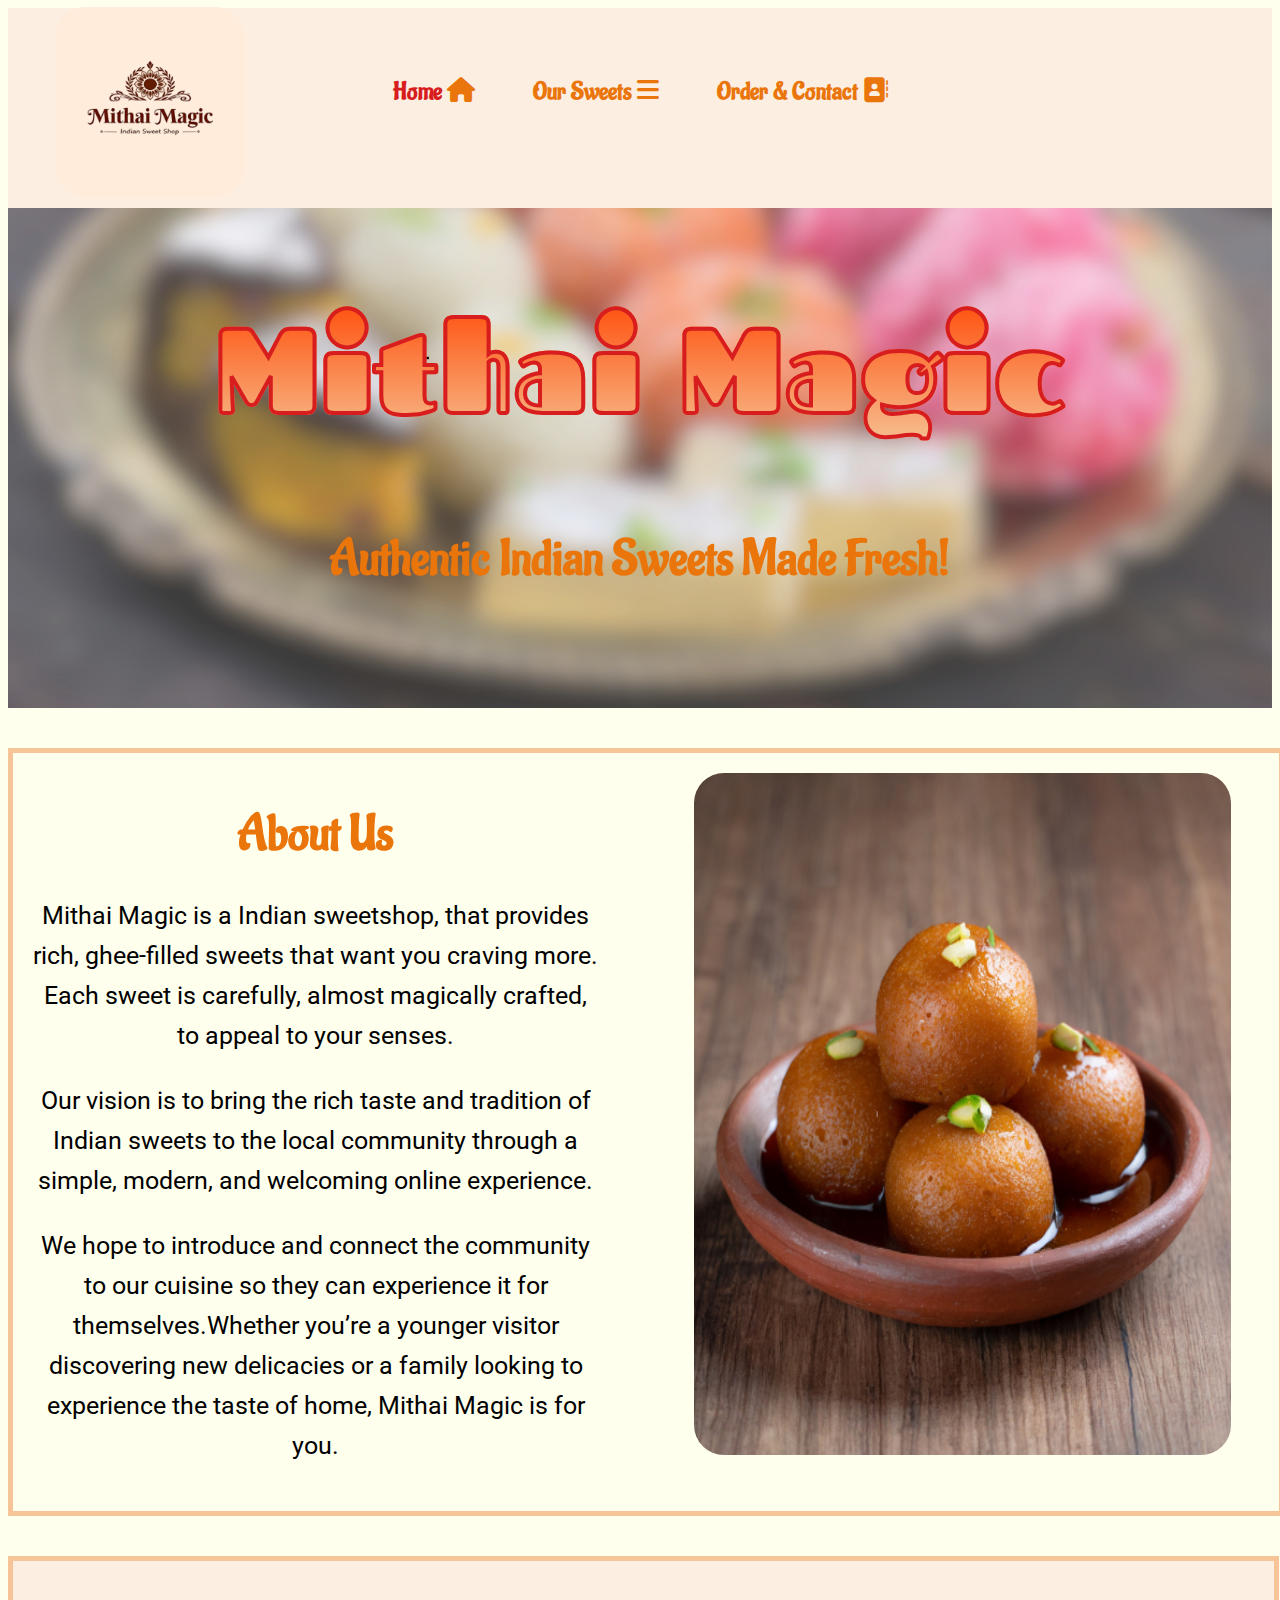
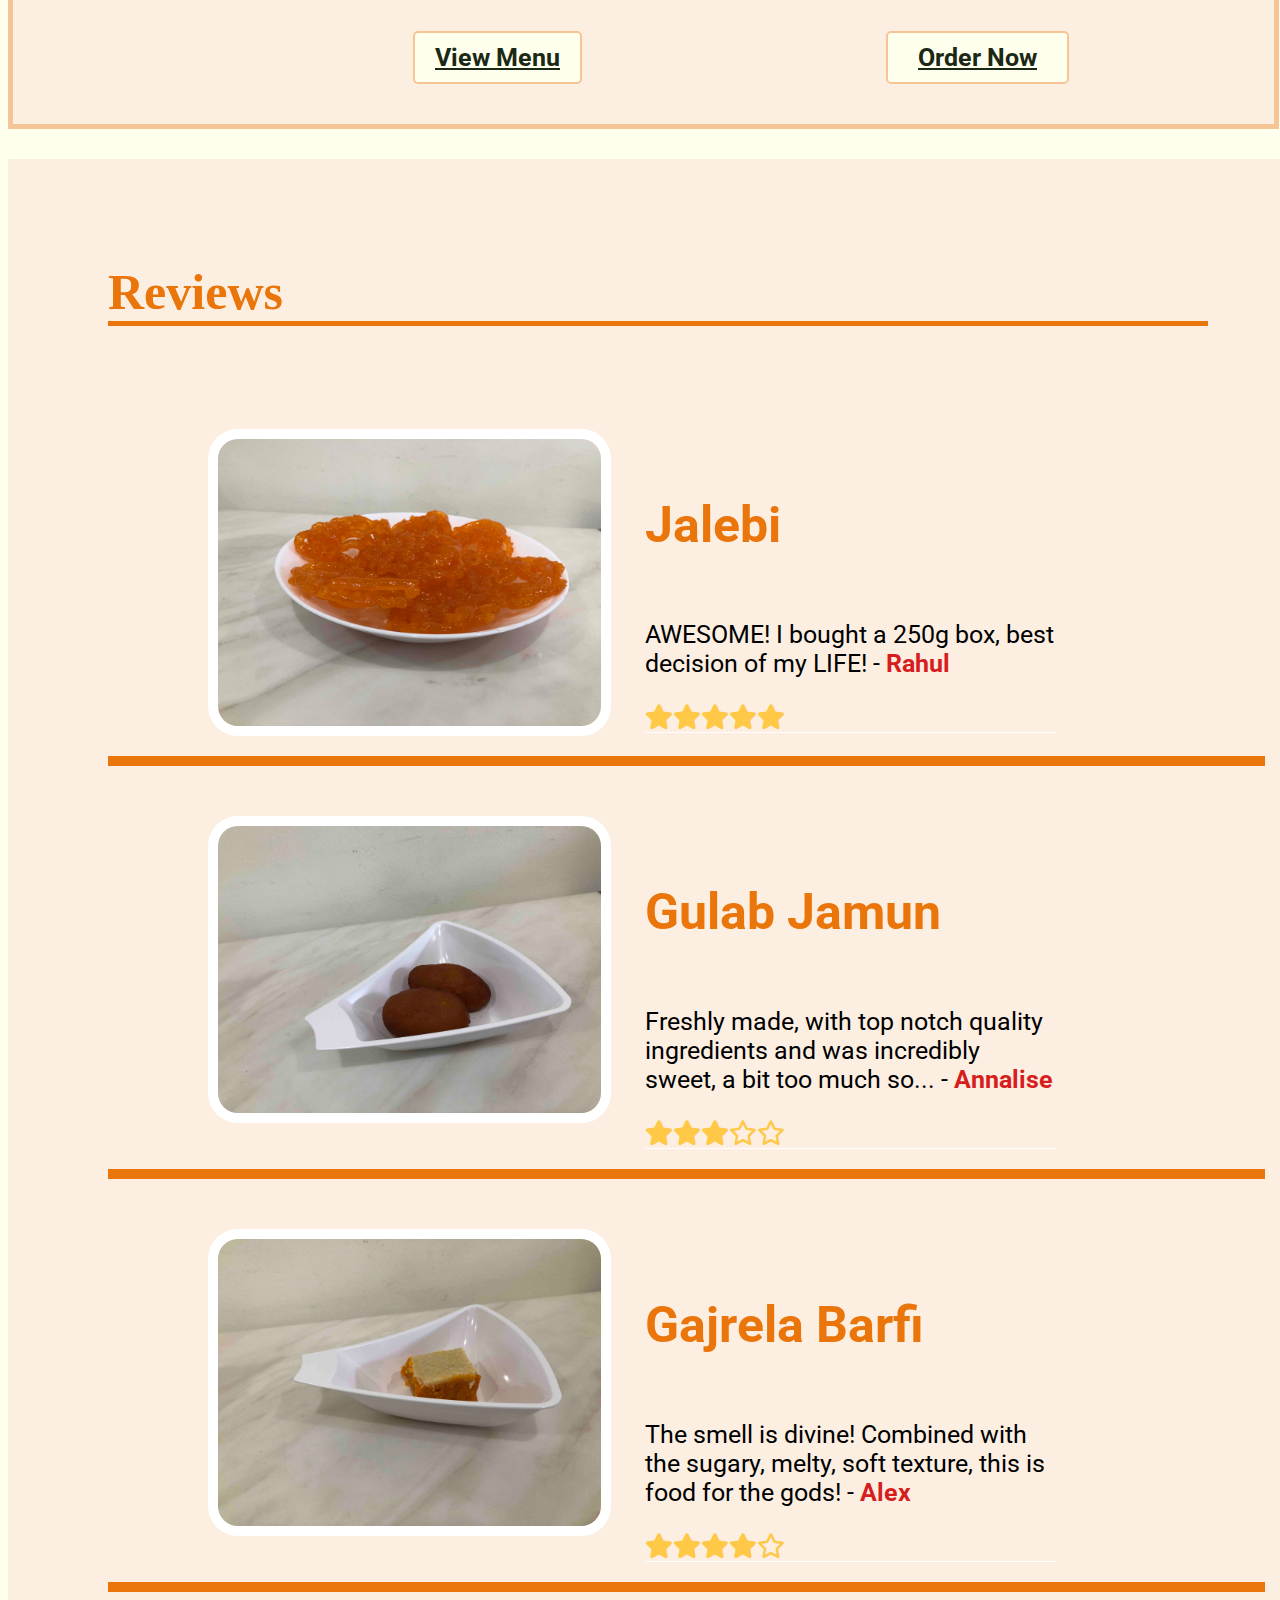
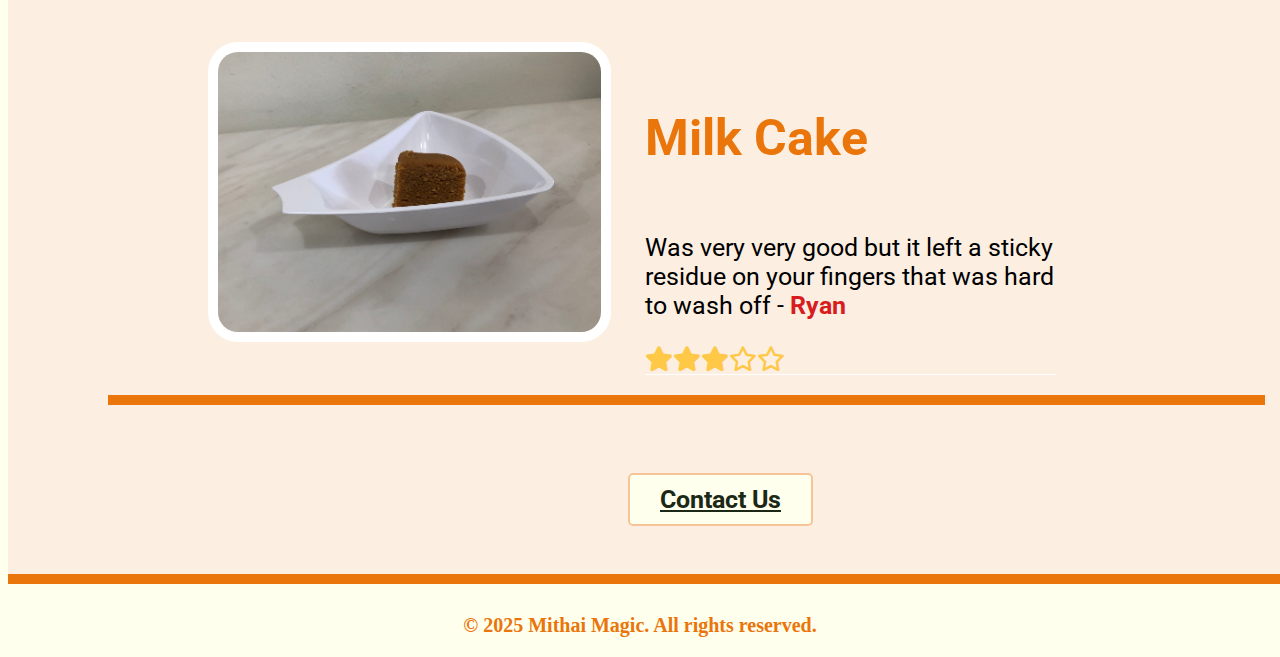
<file: index.html>
<!DOCTYPE html>
<!-- The start of document -->
<html>
<!-- The head of the document -->
<head>
<title> Mithai Magic - Authentic Indian Sweets</title>
<!-- links for tags and other documents -->
<link rel="stylesheet" href="main.css">
<link rel="icon" href="favicon.ico" type="image/x-icon">
<link rel="icon" href="favicon.png" type="image/png" sizes="32x32">
<link rel="stylesheet" href="https://use.fontawesome.com/releases/v5.13.0/css/all.css">
<link rel="stylesheet" href="https://cdnjs.cloudflare.com/ajax/libs/font-awesome/6.0.0-beta3/css/all.min.css">
</head>
<!-- The body of the document -->
<body>
<!-- division entailing the top portion of the document -->
<div class="top">
<!-- header of the document/navigation panel -->
  <header>
  <nav>
    <a href="index.html" class="borg"> Home <i class="fa-solid fa-house" style="color: #ea750b;"></i></a>
    <a href="Page2.html">Our Sweets <i class="fa-solid fa-bars" style="color: #ea750b;"></i></a>
    <a href="Page3.html"> Order & Contact <i class="fa-solid fa-address-book" style="color: #ea750b;"></i></a>
  </nav>
  </header>
<!-- image of business logo -->
    <div class="logo">
    <img src="Images/final2.png" alt='website logo' width="200" height="200">
    </div>
<!-- name of business and slogan of business in document -->
  <h1>Mithai Magic</h1>
  <h2 class="slogan">Authentic Indian Sweets Made Fresh!</h2>
</div>
<!-- small description of business in document -->
<div class="what-are-we">
    <div class="two-column-layout">
    <div>
  <h2>About Us</h2>
  <p>Mithai Magic is a Indian sweetshop, that provides rich, ghee-filled sweets that want you craving more.  Each sweet is carefully, almost magically crafted, to appeal to your senses. </p>
   <p>Our vision is to bring the rich taste and tradition of Indian sweets to the local community through a simple, modern, and welcoming online experience.</p>
   <p>We hope to introduce and connect the community to our cuisine so they can experience it for themselves.Whether you’re a younger visitor discovering new delicacies or a family looking to experience the taste of home, Mithai Magic is for you.</p>
   </div>
 <img src="Images/jamun.png" alt="Image of Gulab Jamun">
</div>
</div>
  <!-- division entailing buttons section of the document -->
<div class="buttons">
  <!-- view menu and order now buttons -->
  <a href="Page2.html" class="button">View Menu</a>
  <a href="Page3.html" class="button2">Order Now</a>
  </div>
<!-- division entailing the reviews section of the document -->
 <div class="section reviews">
<!-- review on jalebi including image and icons -->
    <h5>Reviews</h5>
    <div class="reviews">
      <img src="Images/jalebi-plate.jpg" alt="Image of Jalebi">
      <div class="review">
        <h4>Jalebi</h4>
        <p>AWESOME! I bought a 250g box, best decision of my LIFE! - <span>Rahul</span></p>
        <i class="fa-solid fa-star" style="color: #ffc846;"></i><i class="fa-solid fa-star" style="color: #ffc846;"></i><i class="fa-solid fa-star" style="color: #ffc846;"></i><i class="fa-solid fa-star" style="color: #ffc846;"></i><i class="fa-solid fa-star" style="color: #ffc846;"></i>
      </div>
    </div>
<!-- review on gulab jamun including image and icons -->
    <div class="reviews">
      <img src="Images/gulab-jamun.jpg" alt="Image of Gulab Jamun">
      <div class="review">
        <h4>Gulab Jamun</h4>
        <p>Freshly made, with top notch quality ingredients and was incredibly sweet, a bit too much so... - <span>Annalise</span></p>
        <i class="fa-solid fa-star" style="color: #ffc846;"></i><i class="fa-solid fa-star" style="color: #ffc846;"></i><i class="fa-solid fa-star" style="color: #ffc846;"></i><i class="fa-regular fa-star" style="color: #ffc846;"></i><i class="fa-regular fa-star" style="color: #ffc846;"></i>
      </div>
    </div>
<!-- review on gajrela barfi including image and icons -->
    <div class="reviews">
      <img src="Images/gajrela-barfi.jpg" alt="Image of Gajrela Barfi">
      <div class="review">
        <h4>Gajrela Barfi</h4>
        <p>The smell is divine! Combined with the sugary, melty, soft texture, this is food for the gods! - <span>Alex</span></p>
        <i class="fa-solid fa-star" style="color: #ffc846;"></i><i class="fa-solid fa-star" style="color: #ffc846;"></i><i class="fa-solid fa-star" style="color: #ffc846;"></i><i class="fa-solid fa-star" style="color: #ffc846;"></i><i class="fa-regular fa-star" style="color: #ffc846;"></i>
      </div>
    </div>
<!-- review on milk cake including image and icons -->
    <div class="reviews">
      <img src="Images/milk-cake.jpg" alt="Image of Milk Cake">
      <div class="review">
        <h4>Milk Cake</h4>
        <p>Was very very good but it left a sticky residue on your fingers that was hard to wash off - <span>Ryan</span></p>
        <i class="fa-solid fa-star" style="color: #ffc846;"></i><i class="fa-solid fa-star" style="color: #ffc846;"></i><i class="fa-solid fa-star" style="color: #ffc846;"></i><i class="fa-regular fa-star" style="color: #ffc846;"></i><i class="fa-regular fa-star" style="color: #ffc846;"></i>
      </div>
      </div>
      <!-- footer of the document -->
      <footer>
    <div class="footer">
    <a href="Page3.html" class="button2">Contact Us</a>
      </div>
    </div>
     <h3>© 2025 Mithai Magic. All rights reserved.</h3>
    </footer>
</body>
</html>
<!-- end of document -->
</file>
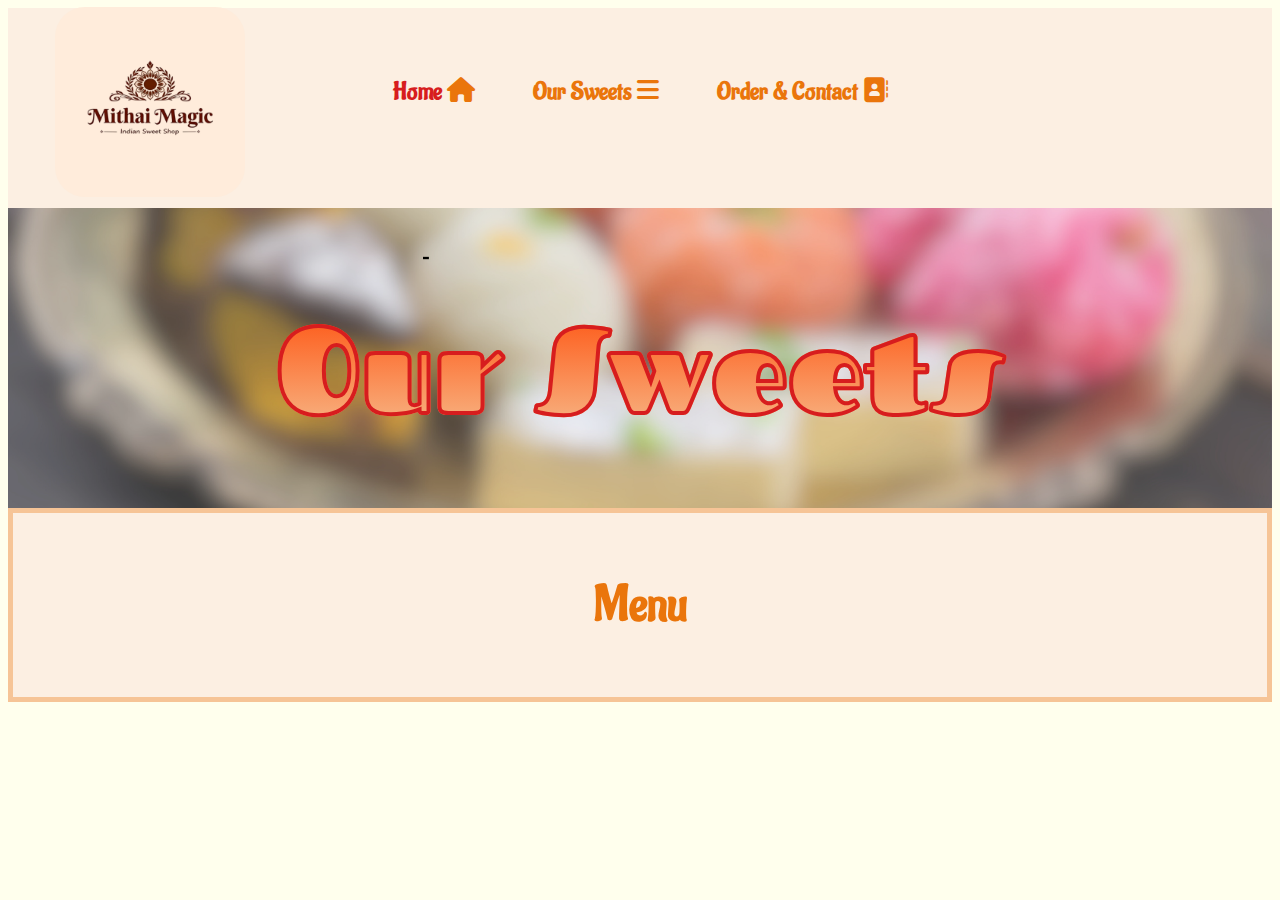
<file: Page2.html>
<!DOCTYPE html>
</html>
<!-- The start of document -->
<html>
<!-- The head of the document -->
<head>
<title> Mithai Magic - Authentic Indian Sweets</title>
<!-- links for tags and other documents -->
<link rel="stylesheet" href="main.css">
<link rel="icon" href="favicon.ico" type="image/x-icon">
<link rel="icon" href="favicon.png" type="image/png" sizes="32x32">
<link rel="stylesheet" href="https://use.fontawesome.com/releases/v5.13.0/css/all.css">
<link rel="stylesheet" href="https://cdnjs.cloudflare.com/ajax/libs/font-awesome/6.0.0-beta3/css/all.min.css">
</head>
<!-- The body of the document -->
<body>
<!-- division entailing the top portion of the document -->
<div class="top2">
<!-- header of the document/navigation panel -->
  <header>
  <nav>
    <a href="index.html" class="borg"> Home <i class="fa-solid fa-house" style="color: #ea750b;"></i></a>
    <a href="Page2.html"> Our Sweets <i class="fa-solid fa-bars" style="color: #ea750b;"></i></a>
    <a href="Page3.html"> Order & Contact <i class="fa-solid fa-address-book" style="color: #ea750b;"></i></a>
  </nav>
  </header>
<!-- image of business logo -->
    <div class="logo">
    <img src="Images/final2.png" alt='website logo' width="200" height="200">
    </div>
<!-- name of business and slogan of business in document -->
  <h1>Our Sweets</h1>
</div>
<div class="menu-name">
<h2>Menu</h2>

</div>
</file>
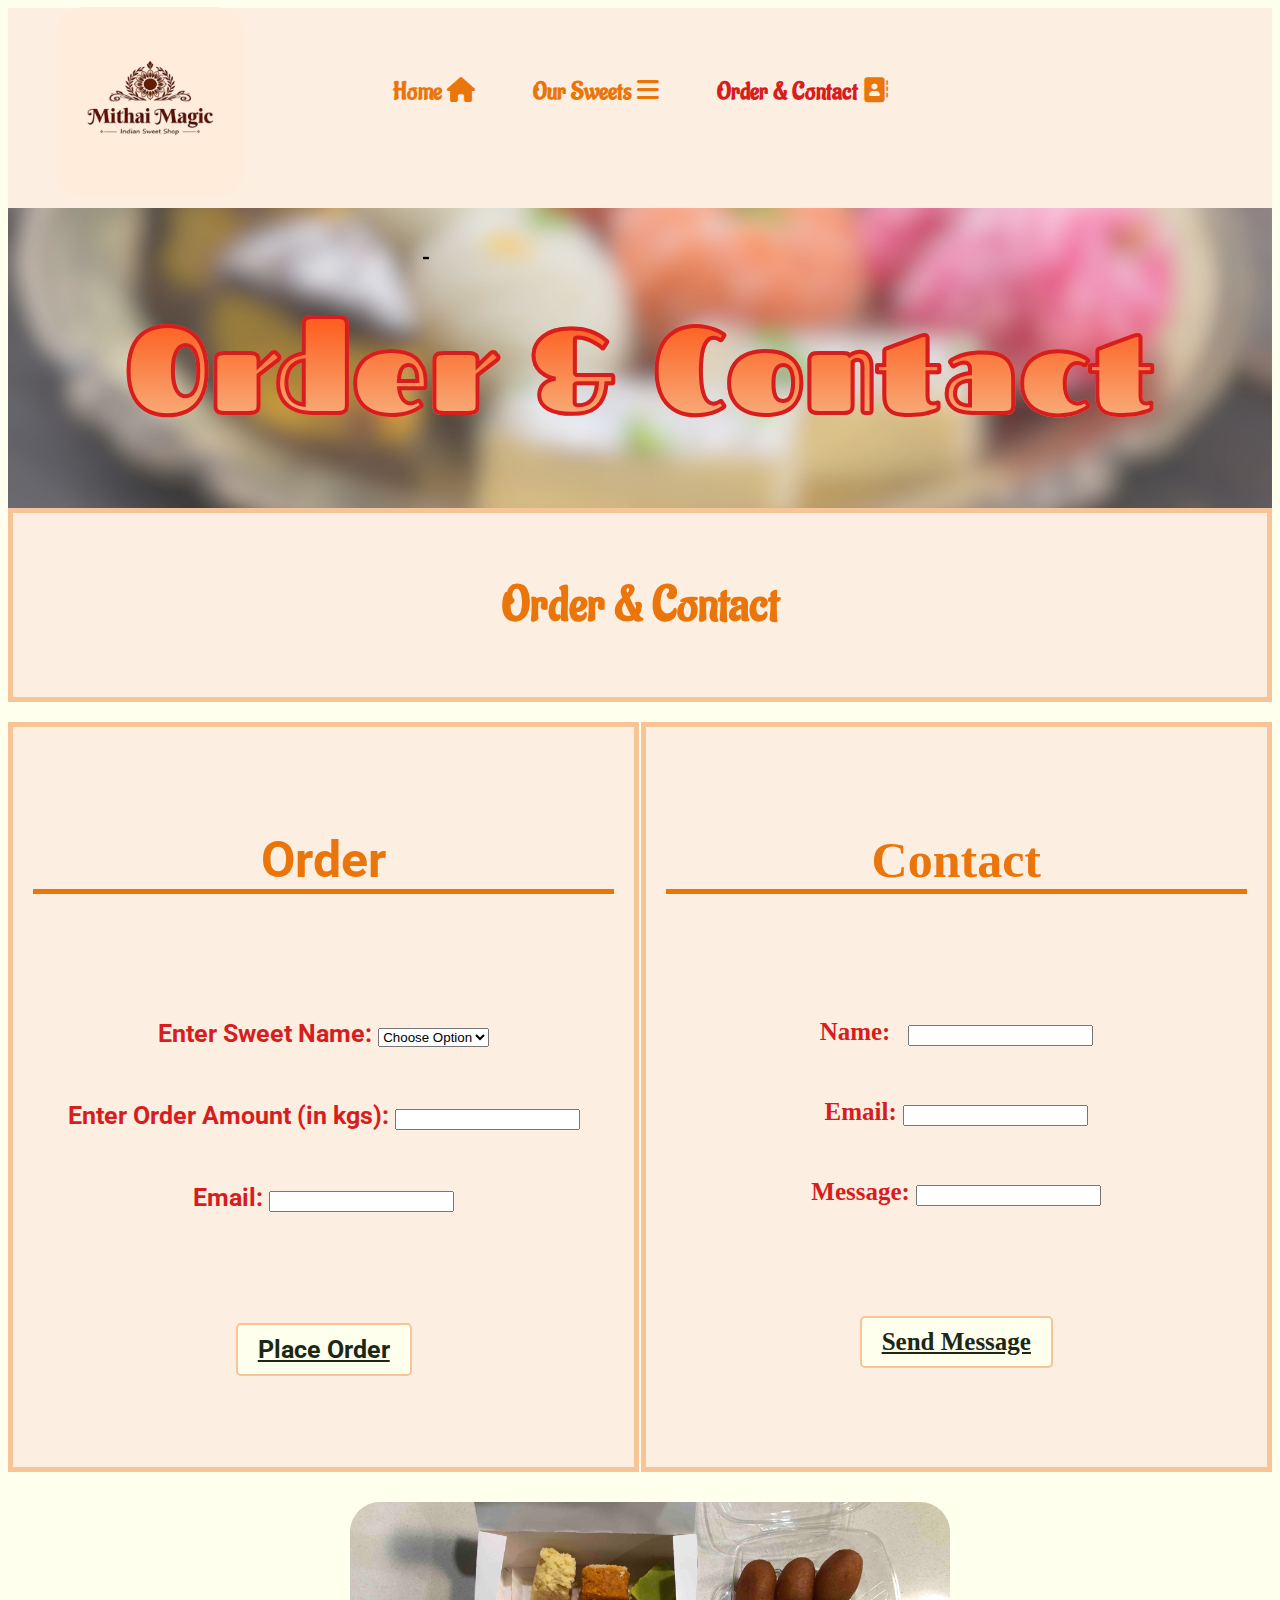
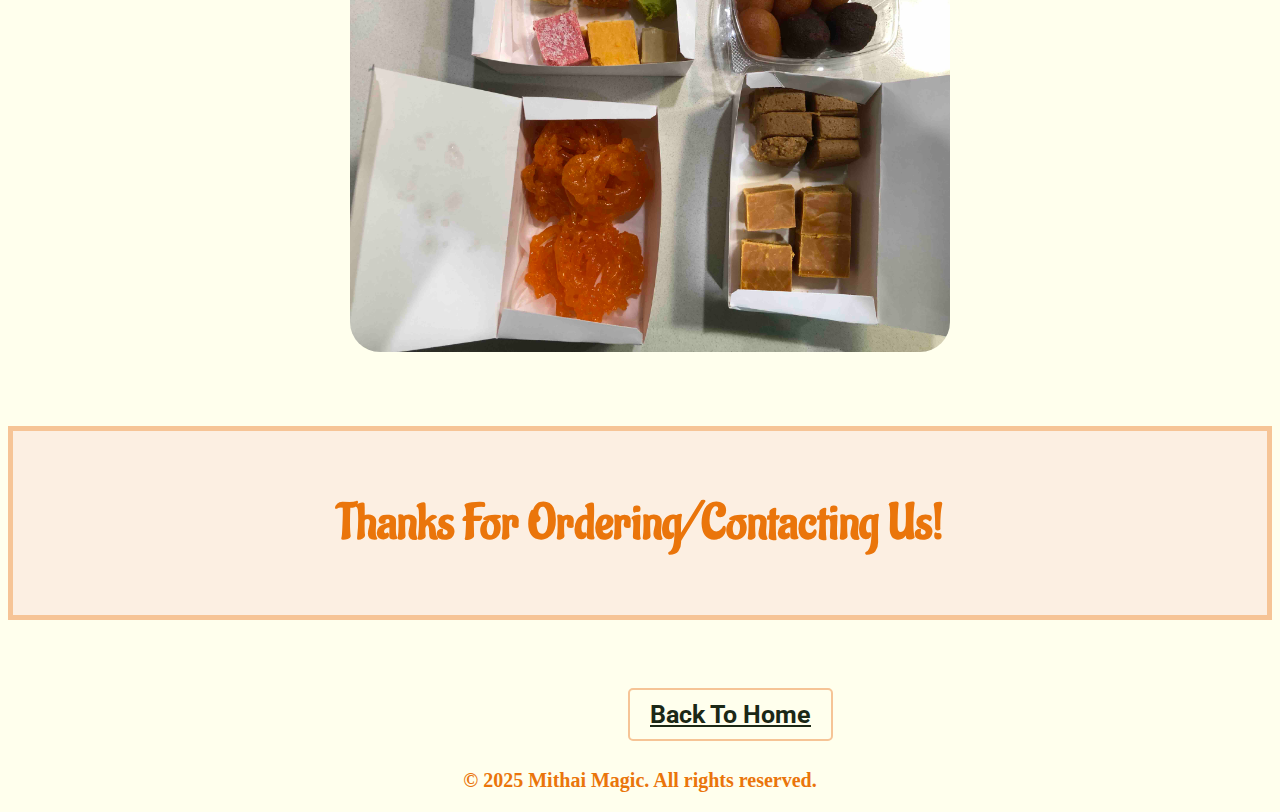
<file: Page3.html>
<!DOCTYPE html>
</html>
<!-- The start of document -->
<html>
<!-- The head of the document -->
<head>
<title> Mithai Magic - Authentic Indian Sweets</title>
<!-- links for tags and other documents -->
<link rel="stylesheet" href="main.css">
<link rel="icon" href="favicon.ico" type="image/x-icon">
<link rel="icon" href="favicon.png" type="image/png" sizes="32x32">
<link rel="stylesheet" href="https://use.fontawesome.com/releases/v5.13.0/css/all.css">
<link rel="stylesheet" href="https://cdnjs.cloudflare.com/ajax/libs/font-awesome/6.0.0-beta3/css/all.min.css">
</head>
<!-- The body of the document -->
<body>
<!-- division entailing the top portion of the document -->
<div class="top2">
<!-- header of the document/navigation panel -->
  <header>
  <nav>
    <a href="index.html"> Home <i class="fa-solid fa-house" style="color: #ea750b;"></i></a>
    <a href="Page2.html"> Our Sweets <i class="fa-solid fa-bars" style="color: #ea750b;"></i></a>
    <a href="Page3.html" class="borg"> Order & Contact <i class="fa-solid fa-address-book" style="color: #ea750b;"></i></a>
  </nav>
  </header>
<!-- image of business logo and name of the 'Order & Contact' page in document -->
    <div class="logo">
    <img src="Images/final2.png" alt='website logo' width="200" height="200">
    </div>
  <h1>Order & Contact</h1>
</div>
<!-- division entailing the order and contact section of the document -->
<div class="menu-name">
<h2>Order & Contact</h2>
</div>
<!-- Order section in the 'Order and Contact' section of the document -->
<div class="order">
    <h5>Order</h5>
    <label for="selectMenu"><span>Enter Sweet Name: </span></label>
    <select id="selectMenu" name="sweets">
        <option value="Choose Option">Choose Option</option>
        <option value="Jalebi">Jalebi</option>
        <option value="Besan Barfi">Besan Barfi</option>
        <option value="Gulab Jamun">Gulab Jamun</option>
        <option value="Gajrela Barfi">Gajrela Barfi</option>
        <option value="Milk Cake">Milk Cake</option>
        <option value="Green Barfi">Green Barfi</option>
        <option value="Kala Jamun">Kala Jamun</option>
        <option value="Kalakand">Kalakand</option>
        <option value="Mango Barfi">Mango Barfi</option>
        <option value="Pink Barfi">Pink Barfi</option>
        <option value="White Barfi">White Barfi</option>
    </select><br>
<!-- code for type bar in document -->
    <label for="textbox"><span>Enter Order Amount (in kgs): </span></label>
    <input type="text" id="textbox" name="textbox"><br>
<!-- button linking to completed order screen document -->
  <label for="textbox"><span>Email: </span></label>
  <input type="text" id="textbox" name="textbox"><br>
<!-- button reloading page and completing order in document -->
    <p><a class="button3" href="Page3.html">Place Order</a></p><br>
</div>
</div>
<!-- Contact section in the 'Order and Contact' section of the document -->
<div class="contact">
    <h5>Contact</h5>
    <label for="selectMenu"><span>Name:</span></label>
    <input type="text" id="textbox" name="textbox"><br>
<!-- code for 'Name' type bar in document -->
    <label for="textbox"><span>Email: </span></label>
    <input type="text" id="textbox" name="textbox"><br>
<!-- code for 'Message' type bar in document -->
  <label for="textbox"><span>Message: </span></label>
  <input type="text" id="textbox" name="textbox"><br>
<!-- button reloading page and sending message in document -->
    <p><a class="button3" href="Page3.html">Send Message</a></p><br>
</div>
<!-- image of all sweets offered in business in document -->
 <div class="sweets-image">
 <img src="Images/all-sweets.jpg" alt='image of all the sweets offered by Mithai Magic' width="600" height=400>
</div>
<!-- section thanking users for ordering or contacting -->
<div class="menu-name">
<h2>Thanks For Ordering/Contacting Us!</h2>
 </div>
    </div>
<!-- footer of the document -->
     <footer>
    <div class="footer">
    <a href="index.html" class="button4">Back To Home</a>
      </div>
    </div>
     <h3>© 2025 Mithai Magic. All rights reserved.</h3>
    </footer>
</body>
</html>
<!-- end of document -->
</file>
<file: main.css>
/*This is the code to import text fonts*/
@import url('https://fonts.googleapis.com/css2?family=Aladin&display=swap');
@import url('https://fonts.googleapis.com/css?family=Fascinate');
@import url('https://fonts.googleapis.com/css2?family=Roboto:ital,wght@0,100..900;1,100..900&display=swap');
/*This is the code for the body*/
body {
  background-color: rgb(255, 255, 237);

}
/*This is the code for any text in the 2nd headings*/
h2 {
  color: rgb(234,117,11,255);
  font-size: 50px;
  vertical-align: bottom;
  font-family: 'Aladin';
}
/*This is the code for any text in the 3rd headings*/
h3 {
  color: rgb(234,117,11,255);
  font-size: 20px;
  text-align: center;
  vertical-align:bottom;
}
/*This is the code for the Mithai Magic logo in the left-hand corner of the pages*/
.logo {
  position: absolute;
  top: 7px; /* Adjust the top value as needed */
  left: 50px; /* Adjust the left value as needed */

}
/*This is the code for any text in the 4th headings*/
h4 {
  color: rgb(234,117,11,255);
  font-size: 50px;
}
/*This is the code for any text in the 1st headings*/
h1 {
 background: -webkit-linear-gradient(#FF4500,rgb(246,196,150));
 -webkit-background-clip: text;
 -webkit-text-fill-color: transparent;
 display: block;
 font-size:120px;
 color: rgba(234,117,11,255);
 font-weight: bold;
 text-align:center;
 vertical-align:middle;
   -webkit-text-stroke: 4px rgb(215,29,30,255);
   font-family:'Fascinate';
}
/*This is the code for any text in the 5th headings*/
h5 {
  color: rgb(234,117,11,255);
  font-size: 50px;
  border-bottom: 5px solid rgb(234,117,11,255);
}
/*This is the code for any icons used in the code*/
i {
  font-size: 25px;
}
/*This is the code for the navigtion elements used in the document*/
.borg {
  color: rgb(215,29,30,255);
}
/*This is the code for the top section including the nav, header and logo of the document*/
.top {
  text-align: center;
  background-image: url(Images/back.png);
  background-size: cover;
  background-position: center;
  height: 700px;
  display: block;
  font-size: 100px;
  color: rgb(234,117,11,255);
  font-weight: bold;
  width:100%;
  font-family: 'Aladin';
  }
/*This is the code for the navigation element of the document*/
nav {
  background-color: rgb(252,239,226,255);
  height: 200px;
  float: top;
}
/*This is the code for the text in the navigation element of the document*/
  nav > a {
    margin: 10px 20px 0 20px;
    text-decoration: none;
    color: rgb(234,117,11,255);
    font-size: 25px;
  }
/*This is the code for the text in the navigation element of the document when hovered over by the user*/
  nav > a:hover {
    color: rgb(215,29,30,255);
    background: rgb(246,196,150);
  }

/*This is the code for the small description used in the document*/
 .what-are-we {
 margin:40px 0px;
 border: 5px solid rgb(246,196,150);
 width: 97%;
 text-align:center;
 background-color: rgb(255, 255, 237);
 font-size: 25px;
 padding:20px;
 line-height:40px;
 font-family: 'Roboto';
}
/*This is the code to make the two-column-layout in the small description of the document*/
.two-column-layout {
    display:grid;
    grid-template-columns: 1fr 1fr;
    gap:95px;
}
  /*This is the code for the text in the small description, about us, contact us, order now and order completed elements of the document*/
  span {
    font-weight: bold;
    color: rgb(215,29,30,255);
    font-size: 25px;
  }
/*This is the code for the text in the navigation, image and other elements of the document*/
a {
  text-decoration: underline;
  color: rgb(234,117,11,255);
  font-size: 100px;
}
/*This is the code for the 'order now' and 'contact us' buttons in the document*/
.button2 {
    background-color: rgb(255, 255, 237);
    border:rgb(246,196,150) 2px solid;
  color: rgb(27,40,22);
  font-weight: bold;
  text-align: center;
  width: 250px;
  padding: 10px 30px; 
  font-size: 20px;
  border-radius: 5px;
  margin-left:300px;
  font-size:25px;
   font-family: 'Roboto';
}
/*This is the code for the 'order now' and 'contact us' when hovered over by the user in the document*/
.button2:hover {
  background-color: rgb(234,117,11,255);
  color: white;
}
/*This is the code for the buttons 'view menu' used in the document*/
.button {
    background-color: rgb(255, 255, 237);
    border:rgb(246,196,150) 2px solid;
  color: rgb(27,40,22);
  border-radius: 5px;
  font-weight: bold;
  margin-left: 400px;
  display: inline-block;
  text-align: center;
  padding: 10px 20px;
  margin-top: 70px;
  font-size: 25px;
  font-family: 'Roboto';
}
/*This is the code for the button 'view menu' when hovered over by the user in the document*/
.button:hover {
  background-color: rgb(234,117,11,255);
  color: white;
}
/* the review and menu elements of the document*/
.reviews {
  background-color: rgb(252,239,226,255);
  margin: 40px -20px;
  padding: 20px 100px;
  color: black;
  border-bottom: 10px solid rgb(234,117,11,255);
  margin: 30px 0;
  width:87%;
}
/*This is the code for the subtitles in the review and menu elements of the document*/
  .reviews > h2 {
    padding-bottom: 10px;
     font-family: 'Roboto';
  }
/*This is the code for the images in the review and menu elements of the document*/
  .reviews > img {
    width: 40%;
    height: auto;
    display: inline-block;
    vertical-align: top;
    border: 10px solid white;
  }
/*This is the code for the text in the review and menu elements of the document*/
  .reviews .review {
    width: 43%;
    display: inline-block;
    vertical-align: top;
    margin-left: 30px;
    border-bottom: 1px solid white;
     font-family: 'Roboto';
  }
/*This is the code for only the text in the review and menu elements of the document*/
  .review {
    font-size: 25px;
     font-family: 'Roboto';
  }
/* This is the code for the reviews section of the document*/
  .section .reviews {
    padding: 25px, 0;
  }
/*This is the code for the top section including the nav, header and logo of the document*/
  .top2 {
  text-align: center;
  background-image: url(Images/back.png);
  background-size: cover;
  background-position: center;
  height: 500px;
  display: block;
  font-size: 100px;
  color: rgb(234,117,11,255);
  font-weight: bold;
  width:100%;
   font-family: 'Aladin';
  }
  /*This is the code for the footer of the document*/
.footer {
    padding:10px 20px;
    margin-top: 70px;
    margin-bottom:30px;
    text-align:left;
    margin-left:200px;
 font-family: 'Roboto';
}
/*This is the code for the buttons in the document*/
.buttons {
    background-color: rgb(252,239,226,255);
     border: 5px solid rgb(246,196,150);
     padding-bottom: 40px;
     width:99.8%;
     margin-top:30px;
}
/*This is the code for the menu and order and contact headings in the document*/
.menu-name {
    text-align:center;
    font-size:70px;
    padding:20px;
    border: 5px solid rgb(246,196,150);
    background-color: rgb(252,239,226,255);
}
/*This is the code for the image under the order and contact section of the document*/
img {
    max-width: 95%;
    height: 95%;
    border-radius: 30px;
}
/*This is the code for the interactive order section of the document*/
.order {
    text-align: center;
    float:left;
    font-size: 70px;
    padding: 20px;
    border: 5px solid rgb(246,196,150);
    border: top 0px;
    margin-top: 20px;
    margin-bottom:30px;
    width:46%;
    background-color: rgb(252,239,226,255);
     font-family: 'Roboto';
     max-height:700px;
}
/*This is the code for the 'place order' and 'send message' buttons in the document*/
.button3 {
  background-color: rgb(255, 255, 237);
  border:rgb(246,196,150) 2px solid;
  color: rgb(27,40,22);
  border-radius: 5px;
  font-weight: bold;
  display: inline-block;
  text-align: center;
  padding: 10px 20px;
  margin-top: 20px;
  font-size: 25px;
}
/*This is the code for the 'place order' and 'send message' buttons when hovered over by the user in the document*/
.button3:hover {
  background-color: rgb(234,117,11,255);
  color: white;
}
/*This is the code for the interactive contact section of the document*/
.contact {
  float:right;
   text-align: center;
  font-size: 70px;
  padding: 20px;
  border: 5px solid rgb(246,196,150);
  border: top 0px;
  margin-top: 20px;
  margin-bottom:30px;
  max-height:700px;
  width:46%;
  background-color: rgb(252,239,226,255);
}
/*This is the code for the image of all the sweets in the order and contact section of the document*/
.sweets-image {
    text-align: center;
    margin-bottom: 30px;
    margin-right:130px;
    padding-bottom:40px;
    background-color: rgb(255, 255, 237);
    margin-left:150px;
}
/*This is the code for the 'Back to Home' button in the order and contact section document*/
.button4 {
  background-color: rgb(255, 255, 237);
  border: 2px solid rgb(246,196,150);
  color: rgb(27,40,22);
  border-radius: 5px;
  font-weight: bold;
  margin-left:400px;
  text-align: center;
  padding: 10px 20px;
  margin-top: 20px;
  font-size: 25px;
}
/*This is the code for the 'Back to Home' button when hovered over by the user in the order and contact section document*/
.button4:hover {
  background-color: rgb(234,117,11,255);
  color: white;
}
</file>
